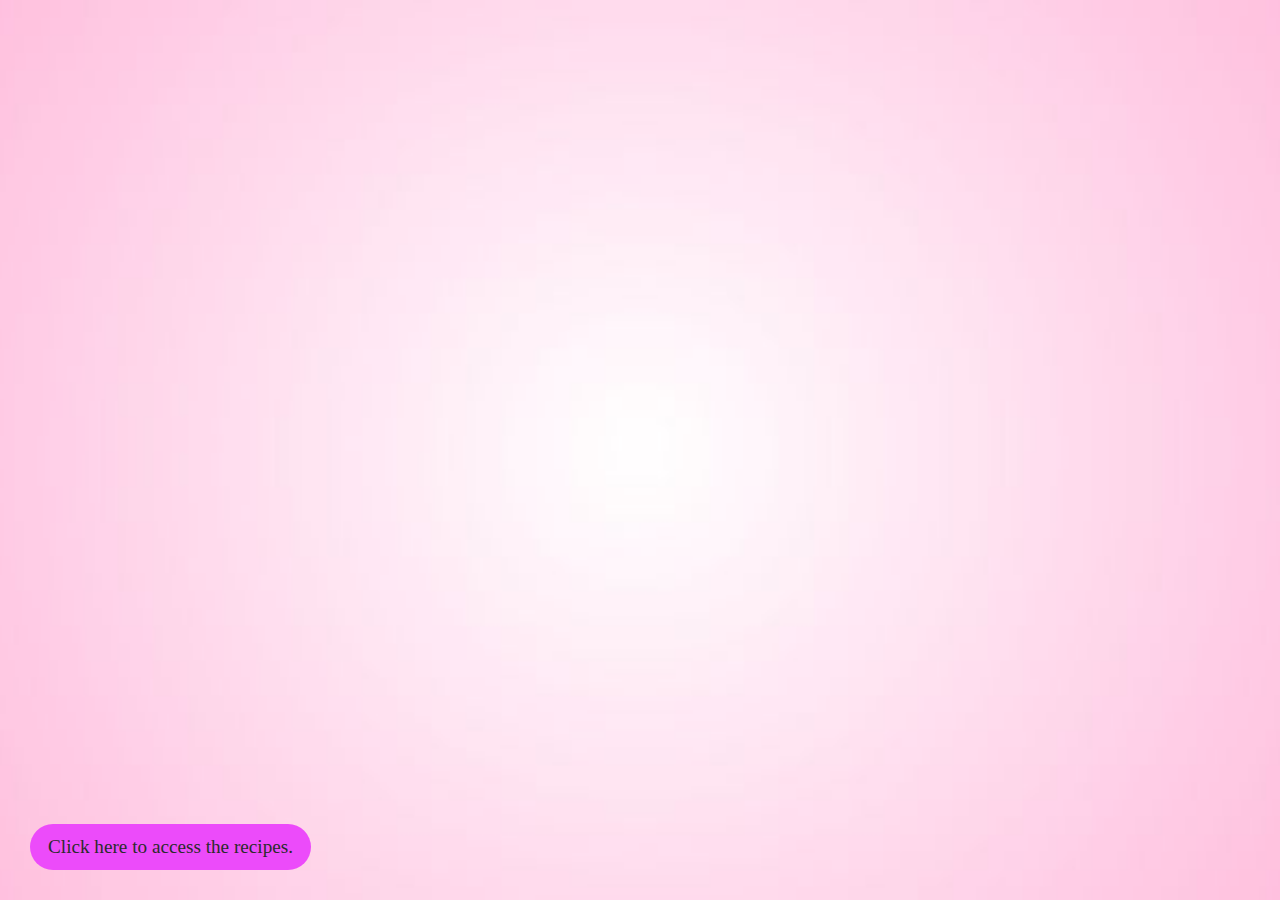
<file: first/index.html>
<!DOCTYPE html> 
<html lang="tr">
 <head>
    <title>SWEET LAYERS </title>
      <meta charset="UTF-8">
      <meta name="viewport" content="width=device-width, initial-scale=1.0">

      <link rel="icon" href="fare.jpg">
      <link rel="stylesheet" href="style.css">
 </head> 

 <body>  
       
  <header class="hero-section">
       <div class="hero">
           <h1 class="hero-title">MORE THAN JUST CAKE </h1>
           <h3 id="altmetin"> every slice tells a story</h3>
           <p class="form-text"> 
               Got a favorite cake in mind?<br>
                Share it below.🎂💗
           </p>

           <form class="sweet-form">
             <input type="text" placeholder="Your name (optional)">
              <textarea placeholder="A chocolate cake, a soft cookie..."></textarea>
             <button type="submit">Send My Craving</button>
          </form>
    </div>
</header>

<footer>
         <a  href="tarif.html" target="_blank" id="link" ><big>Click here to access the recipes.</big></a>
         </footer>
  </body>
 </html>
</file>
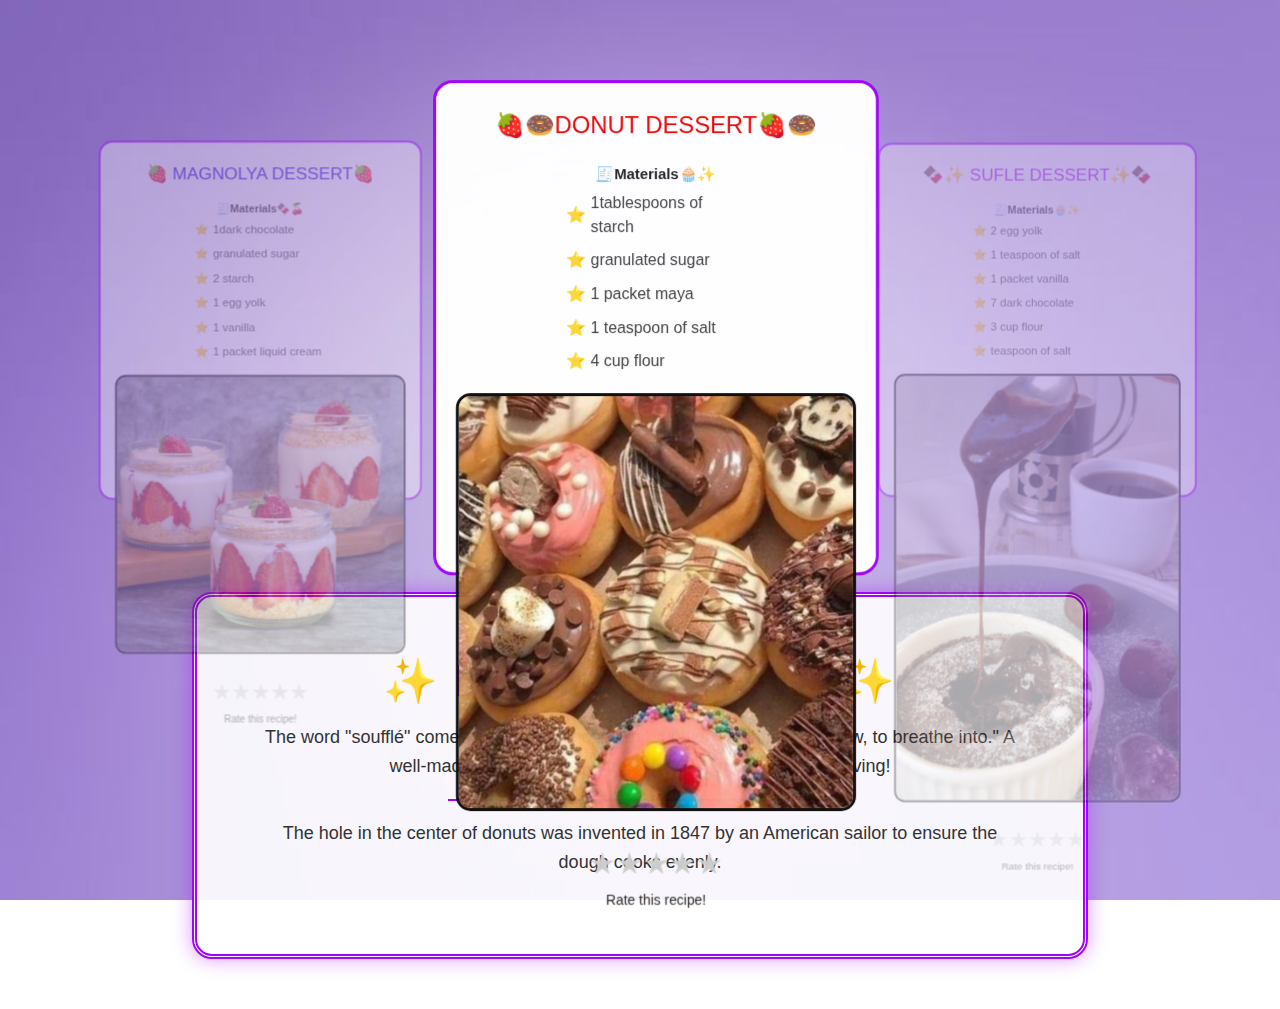
<file: first/tarif.html>
<!DOCTYPE html> 
<html lang="tr">
      <head>  <title>GOLDEN CRUMBS</title>
        <meta charset="UTF-8">
        <meta name="viewport" content="width=device-width, initial-scale=1.0">

             <link rel="icon" href="pastacı.jpg" 
                  type="pastacı.jpg">

              <link rel="stylesheet" href="tarif.css">

              <link rel=" stylesheet "  
              href=" https://cdnjs.cloudflare.com/ajax/libs/materialize/1.0.0/css/materialize.min.css">
        </head> 

     <body>
        

      <div class="carousel">
          <div class="carousel-item" style="padding: 20px; text-align: center;"> 
            <h2 style="color: rgb(37, 4, 223); font-size :24px;">🍓 MAGNOLYA DESSERT🍓</h2>
            
          <ul class="tarif-listesi"> <b>🧾Materials🍫🍒</b>
             <li >1dark chocolate</li>
             <li >granulated sugar</li>
             <li >2 starch</li>
             <li >1 egg yolk</li>
             <li >1 vanilla</li> 
             <li >1 packet liquid cream</li>
          </ul>
           <img id="resim1"  src="mg.jpg">

           <div class="degerlendirme">
               <div class="yildizlar">
                 <span class="yildiz" data-value="5">★</span>
                 <span class="yildiz" data-value="4">★</span>
                 <span class="yildiz" data-value="3">★</span>
                 <span class="yildiz" data-value="2">★</span>
                 <span class="yildiz" data-value="1">★</span>
               </div>
              <p class="puan-yazi">Rate this recipe!</p>
           </div>
      </div>
  
      <div class="carousel-item" style="padding: 20px; text-align: center;"> 
              <h2 style="color: rgb(237, 6, 6); font-size :24px;">🍓🍩DONUT DESSERT🍓🍩</h2>

           <ul class="tarif-listesi"><b>🧾Materials🧁✨</b>
             <li>1tablespoons of starch </li>
             <li> granulated sugar</li>
             <li>1 packet maya</li>
             <li>1 teaspoon of salt </li>
             <li>4 cup flour</li>
           </ul>
          <img  id="resim1" src="donatt.jpeg" >

                <div class="degerlendirme">
                  <div class="yildizlar">
                    <span class="yildiz" data-value="5">★</span>
                    <span class="yildiz" data-value="4">★</span>
                    <span class="yildiz" data-value="3">★</span>
                    <span class="yildiz" data-value="2">★</span>
                    <span class="yildiz" data-value="1">★</span>
                  </div>
                  <p class="puan-yazi">Rate this recipe!</p>
               </div>
            </div>

        <div class="carousel-item"style="padding: 20px; text-align: center;">
             <h2 style="color: rgb(169, 15, 245); font-size :24px;">🍫✨ SUFLE  DESSERT✨🍫</h2>
             
          <ul class="tarif-listesi"><b>🧾Materials🧁✨</b>
             <li>2 egg yolk</li>
             <li>1 teaspoon of salt</li>
             <li>1 packet vanilla</li>
             <li>7 dark chocolate</li>
             <li>3 cup flour</li>
             <li>teaspoon of salt</li>
          </ul>
          <img  id="resim1"  src="sufle.jpeg " >
               
              <div class="degerlendirme">
                 <div class="yildizlar">
                   <span class="yildiz" data-value="5">★</span>
                   <span class="yildiz" data-value="4">★</span>
                   <span class="yildiz" data-value="3">★</span>
                   <span class="yildiz" data-value="2">★</span>
                   <span class="yildiz" data-value="1">★</span>
                 </div>
                 <p class="puan-yazi">Rate this recipe!</p>
              </div>
          </div>
    </div>

       <script src="https://code.jquery.com/jquery-3.6.0.min.js ">
         </script>

      <script src="https://cdnjs.cloudflare.com/ajax/libs/materialize/1.0.0/js/materialize.min.js">
        </script>

<script>
 $(document) .ready (function(){
  $('.carousel').carousel( {
   padding:200

 }); /*kendi kendine dönsün*/ 
  autoplay();
  function autoplay(){
     $('.carousel').carousel('next');
      setTimeout(autoplay,4500);
     }
 });
     /* yıldız doldurma çalışsın diye*/
 $('.yildiz').click(function() {
      const puan = $(this).data('value');
      $(this).parent().next('.puan-yazi').text('Puanın için teşekkürler: ' + puan + '/5');
      $(this).css('color', '#f1c40f').nextAll().css('color', '#f1c40f');
 });
</script>

<div class="bilgi-konteyner">
    <div class="bilgi-kutusu">
        <h3>✨ Did You Know?✨</h3>
        <p>The word "soufflé" comes from the French verb "souffler," meaning "to blow, to breathe into." A well-made soufflé can stay fresh for 5-10 minutes after serving!</p>
        <hr style="border: 1px solid #a204f7; width: 50%;">
        <p>The hole in the center of donuts was invented in 1847 by an American sailor to ensure the dough cooks evenly.</p>
    </div>
</div>

  </body>
</html>
</file>
<file: first/style.css>
body {
   background:url(pembe.jpg) no-repeat fixed center/cover;
   display:flex;
   justify-content:center; 
} 
 
.hero-section {
   height:100%;
   margin: 0 auto; 
   margin-top: 200px;
   font-size:45px; 
   letter-spacing: 3px; 
   color: #2b2b2b; 
   opacity: 0;                               
   animation: slideDown 1.4s ease-out forwards; 
}
 
.hero { 
  margin: 0; 
  display: flex; 
  flex-direction: column; 
  align-items: center; 
} 


.hero h1,.hero h3{ 
   margin:0; 
} 

#altmetin { 
  margin-top:3px ; 
  font-size:25px; 
  letter-spacing: 1px;
  color: #383636; 
  opacity:0; 
  animation: fadeIn 1.2s ease forwards; 
  animation-delay: 1s;  
}

@keyframes fadeIn { 
    from { opacity: 0;} 
    to { opacity: 1;} 
} 
    
    
@keyframes slideDown {
     0% { transform: translateY(-80px); opacity: 0;}
   100% { transform: translateY(0); opacity: 1; } 
} 

#link { 
  position: fixed; 
  bottom: 30px; 
  left: 30px; 
  font-size: 16px; 
  text-decoration: none; 
  color: #2b2b2b; 
  background: #ec4bfa; 
  padding: 12px 18px;
  border-radius: 30px; 
  transition: all 0.9s ease; 
} 

#link:hover { 
  background: #aa048e; 
  color: white; 
  transform: translateY(-9px); 
  box-shadow: 0 5px 15px rgba(109, 11, 118, 0.4); 
}

.sweet-form { 
  width: 100%; 
  max-width: 400px; 
  display: flex; 
  flex-direction: column;   
  gap: 15px;               
} 

.sweet-form input, 
.sweet-form textarea { 
  padding: 12px;              
  border-radius: 12px;      
  border: 1px solid #ccc; 
  font-size: 14px;            
} 

.sweet-form button { 
  font-weight: bold; 
  transition: all 0.4s ease; 
  padding: 14px; 
  border: none; 
  border-radius: 20px; 
  background: #ec4bfa; 
  color: white; 
  cursor: pointer; 
} 

.form-text { 
  margin-top: 35px;    
  margin-bottom:10px;
  font-size: 15px; 
  color: #333; 
}

.sweet-form {
  margin-top: 30px;                
  padding: 25px;                   
  border: 1.5px solid #000;        
  border-radius: 20px;             
  background: rgba(255,255,255,0.9);
  box-shadow: 0 0 15px rgba(180, 0, 255, 0.4),  0 0 30px rgba(180, 0, 255, 0.25);    
}


.sweet-form button:hover {
    background: #aa048e; 
    transform: scale(1.05); 
    box-shadow: 0 5px 15px rgba(97, 8, 105, 0.4); 
}


.sweet-form button:active {
    transform: scale(0.98); 
}

@media (max-width: 768px) {
    body { background-color: lightblue; }
    .container { width: 100%; padding: 10px;}
    .menu { display: none; }
}
</file>
<file: first/tarif.css>
body {
  margin: 0 auto;
  padding: 0;
  background: url(mor.jpg) no-repeat fixed center/cover;
}

.carousel {
  height: 850px;
  perspective: 250px;
  margin-top: 100px;
  overflow: visible !important;
}


.carousel .carousel-item {
  background: white; 
  width: 450px !important; /* Yan yana sığması için biraz genişlik şart */
  height: 500px !important; /* kartların uzunluğu*/
  margin: 25px 0;
  animation: animate 2s infinite alternate;
  border-radius: 20px;
  border: 3px solid #a204f7;
  padding: 30px; /* İçerik biraz daha rahatlasın */
  display: flex !important;
  flex-wrap: wrap; 
  align-items: center; 
  justify-content: center;
  gap: 15px;
  align-content:flex-start ;
}


.carousel .carousel-item h2 {
  width: 100% !important; /* Bak burası %100 olmalı, 100px değil! */
  margin-top: 10px !important;
  margin-bottom: 10px !important;
  text-align: center;
}

.tarif-listesi {
  padding: 0 !important;
  width: 45% !important; /* Genişliği kıstık */
  margin: 0 !important;
  list-style: none !important;
}

.tarif-listesi li {
  font-size: 16px;
  position: relative;
  transition: all 0.3s ease;
  padding: 5px 0 5px 25px; /* Yıldız için yer */
  color: #444;
  text-align: left;
}

.tarif-listesi li::before {
  content: "⭐";
  position: absolute;
  left: 0;
  top: 50%;
  transform: translateY(-50%);
}

.tarif-listesi li:hover {
  transform: translateX(5px);
  color: #a204f7;
  font-weight: bold;
}


.carousel .carousel-item img {
  max-width: 100% !important;
  height: auto !important;
  object-fit: cover;
  border-radius: 15px;
  border: 3px solid #0f0c0c !important;
  margin: 0 !important;
  flex-shrink: 0; /* Resmin yamulmasını engeller */
}


@keyframes animate {
  from { box-shadow: 0 0 30px #0820d7, 0 0 60px #fd0505, 0 0 90px #8e05f1; }
  to { box-shadow: 0 0 50px 10px #0d18de, 0 0 80px 15px #ec3604, 0 0 110px 20px #bd07ea; }
}

.bilgi-konteyner {
    display: flex;
    justify-content: center;
    margin-top: 92px; /* 3d kartlar ile bilgi kutusu arasındaki boşluğun mesafesi*/
    padding-bottom: 50px; /* Sayfanın en altında boşluk kalsın */
}

.bilgi-kutusu { 
    
    width: 70%;
    background: rgba(255, 255, 255, 0.9); /* Hafif şeffaf beyaz */
    border: 5px double #a204f7; /* Çift çizgili mor çerçeve */
    border-radius: 20px;
    padding: 60px;
    text-align: center;
    box-shadow: 0 0 20px rgba(162, 4, 247, 0.4);
    font-family: 'Segoe UI', Tahoma, Geneva, Verdana, sans-serif;
}

.bilgi-kutusu h3 {
    color: #a204f7;
    margin-top: 0;
    font-weight: bold;
    text-transform: uppercase;
    letter-spacing: 2px;
}

.bilgi-kutusu p {
    font-size: 18px;
    line-height: 1.6;
    color: #333;
}

.degerlendirme {
  margin-top: 15px;
  text-align: center;
  width: 100%;
}

.yildizlar {
  display: flex;
  flex-direction: row-reverse; /* Yıldızların soldan sağa doğru dolması için */
  justify-content: center;
}

.yildiz {
  font-size: 30px;
  color: #ccc; /* Boş yıldız rengi */
  cursor: pointer;
  transition: color 0.2s;
}

.yildiz:hover,
.yildiz:hover ~ .yildiz {
  color: #f1c40f; /* Üzerine gelince sarı olsun */
}

.puan-yazi {
  font-size: 14px;
  color: #201c1c;
  margin: 5px 0 0 0;
}
</file>
